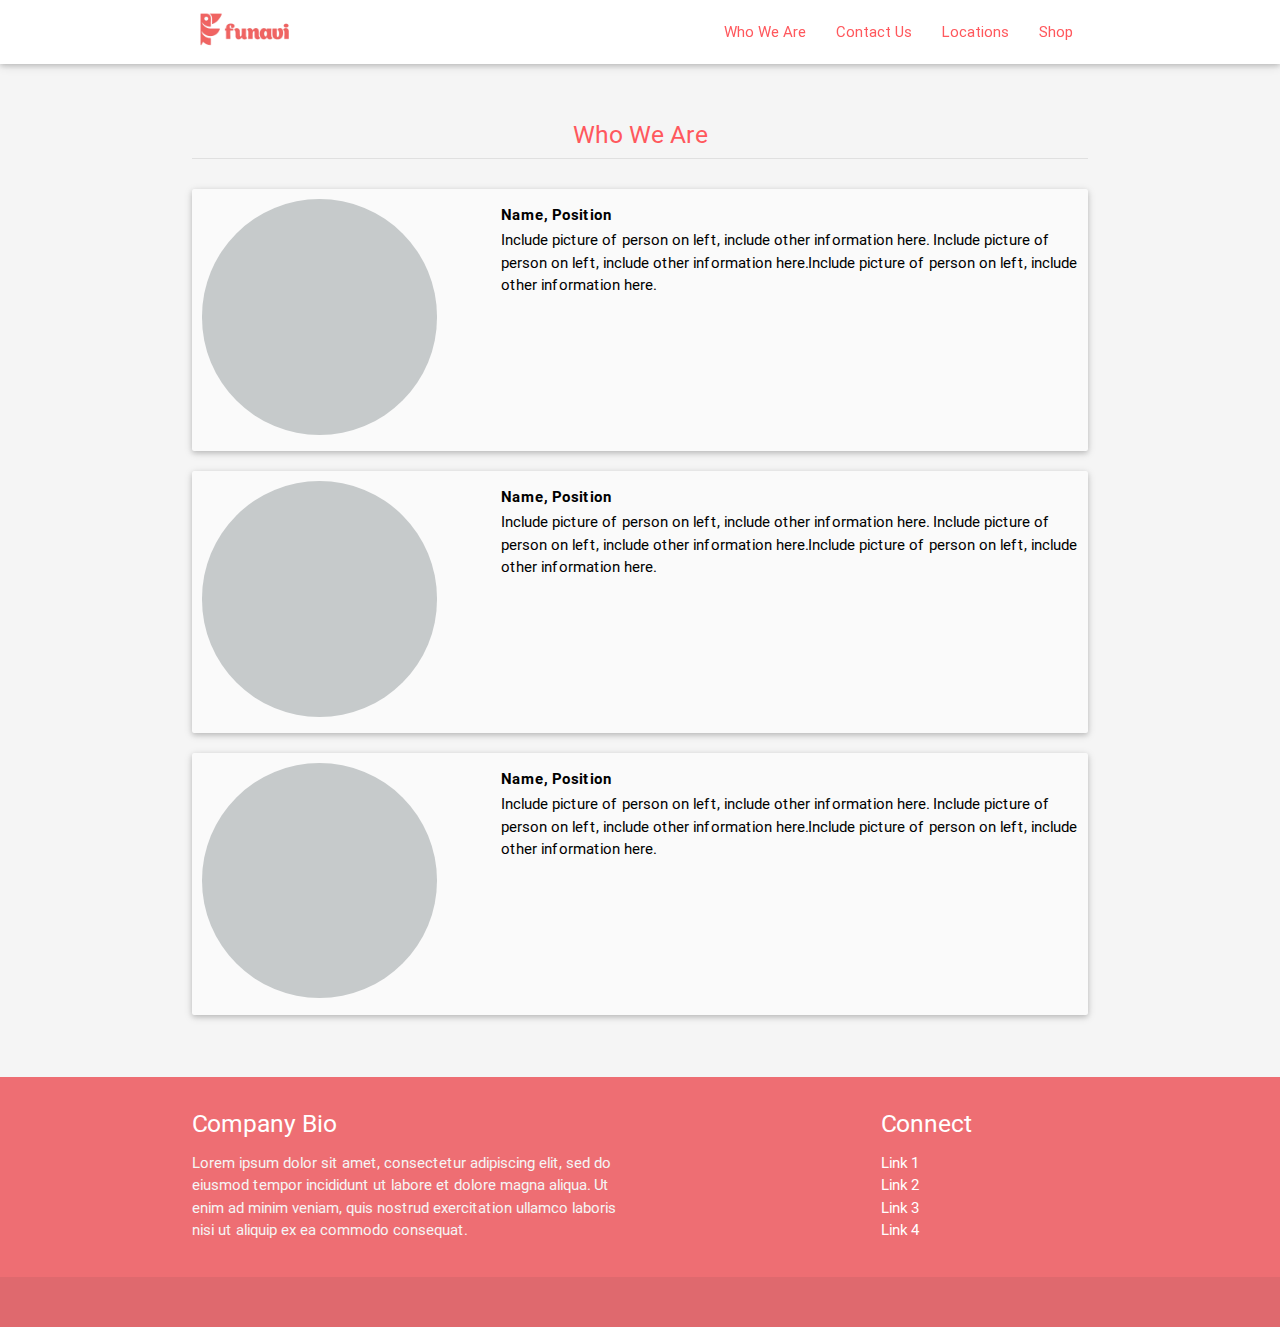
<file: static/about.html>
<!DOCTYPE html>
  <html>
    <head>
      <!--Import Google Icon Font-->
      <link href="http://fonts.googleapis.com/icon?family=Material+Icons" rel="stylesheet">
      <!--Import materialize.css-->
      <link type="text/css" rel="stylesheet" href="../css/materialize.min.css"  media="screen,projection"/>
      <link rel="stylesheet" type="text/css" href="../css/custom.css">

      <!--Import jQuery before materialize.js-->
      <!--Let browser know website is optimized for mobile-->
      <meta name="viewport" content="width=device-width, initial-scale=1.0"/>

    </head>

    <body class="grey lighten-4"> <!--grey lighten-4 -->
      
    <div class="navbar-fixed" id="navbar">
        <nav class ="white" role="navigation">
        
            <div class="nav-wrapper container">
              <a href="index2.html"><img class="responsive-img" width="100" height="100" src="../img/icon-trans6.png"></a>

            <!--<a id="logo-container" href="#" class="brand-logo brown-text text-darken-3"><img src="img/icon-trans.jpg" width="100" height="100" class="responsive-img"></a> -->
            
            <ul id="logo-container" class="right hide-on-med-and-down"> 
                <li>
                  <a href="about.html" class="changeable-color">Who We Are</a>
                </li>
                <li>
                  <a href="contact.html" class=" changeable-color">Contact Us</a>
                </li>
                <li>
                  <a class='dropdown-button changeable-color' data-beloworigin="true" href='#' data-activates='dropdown1' data-hover='true'>Locations</a>

                  <ul id='dropdown1' class='dropdown-content changeable-color'>
                    <li><a href="#" class="changeable-color" >China</a></li>
                    <li><a href="#" class="changeable-color">Los Angelos</a></li>
                    <li><a href="#" class="changeable-color">Australia</a></li>
                    <li><a href="#" class="changeable-color">Canada</a></li>
                  </ul>
                </li>
                <li>
                  <a href="#" class=" changeable-color">Shop</a>
                </li>
                </ul>               
            </div>
        </nav>  
        </div>
          
    

        <br>
        <br>
    <div class="container grey lighten-4">

        <h5 class="changeable-color center lighten">Who We Are</h5>
        <div class="divider"> </div>
         <br>
         <!--
        <div class="row">
          <div class="col s6">
            <div class="card grey lighten-5 z-depth-1 hoverable">
              <div class="row" style="padding: 10px">
                <div class="col s4">
                  <img src="../img/filler-back.jpg" alt="" class="circle responsive-img" > 
                </div>
                <div class="col s8">
                  <span class="black-text">
                    <h6><b>Name, Position</b></h6>
                    Include picture of person on left, include other information here. Include picture of person on left, include other information here.Include picture of person on left, include other information here.
                  </span>
                </div>
              </div>
            </div>
          </div>
          <div class="col s6">
            <div class="card grey lighten-5 z-depth-1 hoverable">
              <div class="row" style="padding: 10px">
                <div class="col s4">
                  <img src="../img/filler-back.jpg" alt="" class="circle responsive-img" >  
                </div>
                <div class="col s8">
                  <span class="black-text">
                    <h6><b>Name, Position</b></h6>
                    Include picture of person on left, include other information here. Include picture of person on left, include other information here.Include picture of person on left, include other information here.
                  </span>
                </div>
              </div>
            </div>
          </div>
        </div>

        <div class="row">
          <div class="col s6">
            <div class="card grey lighten-5 z-depth-1 hoverable">
              <div class="row" style="padding: 10px">
                <div class="col s4">
                  <img src="../img/filler-back.jpg" alt="" class="circle responsive-img" > 
                </div>
                <div class="col s8">
                  <span class="black-text">
                    <h6><b>Name, Position</b></h6>
                    Include picture of person on left, include other information here. Include picture of person on left, include other information here.Include picture of person on left, include other information here.
                  </span>
                </div>
              </div>
            </div>
          </div>
          <div class="col s6">
            <div class="card grey lighten-5 z-depth-1 hoverable">
              <div class="row" style="padding: 10px">
                <div class="col s4">
                  <img src="../img/filler-back.jpg" alt="" class="circle responsive-img" >                
                </div>
                <div class="col s8">
                  <span class="black-text">
                    <h6><b>Name, Position</b></h6>
                    Include picture of person on left, include other information here. Include picture of person on left, include other information here.Include picture of person on left, include other information here.
                  </span>
                </div>
              </div>
            </div>
          </div>
        </div>
      -->
        
          <div class="col s6">
            <div class="card grey lighten-5 z-depth-1 hoverable">
              <div class="row" style="padding: 10px">
                <div class="col s4">
                  <img src="../img/filler-back.jpg" alt="" class="circle responsive-img" > 
                </div>
                <div class="col s8">
                  <span class="black-text">
                    <h6><b>Name, Position</b></h6>
                    Include picture of person on left, include other information here. Include picture of person on left, include other information here.Include picture of person on left, include other information here.
                  </span>
                </div>
              </div>
            </div>
          </div>
          <div class="col s6">
            <div class="card grey lighten-5 z-depth-1 hoverable">
              <div class="row" style="padding: 10px">
                <div class="col s4">
                  <img src="../img/filler-back.jpg" alt="" class="circle responsive-img" >                  
                </div>
                <div class="col s8">
                  <span class="black-text">
                    <h6><b>Name, Position</b></h6>
                    Include picture of person on left, include other information here. Include picture of person on left, include other information here.Include picture of person on left, include other information here.
                  </span>
                </div>
              </div>
            </div>
          </div>
          <div class="col s6">
            <div class="card grey lighten-5 z-depth-1 hoverable">
              <div class="row" style="padding: 10px">
                <div class="col s4">
                  <img src="../img/filler-back.jpg" alt="" class="circle responsive-img" > 
                </div>
                <div class="col s8">
                  <span class="black-text">
                    <h6><b>Name, Position</b></h6>
                    Include picture of person on left, include other information here. Include picture of person on left, include other information here.Include picture of person on left, include other information here.
                  </span>
                </div>
              </div>
            </div>
          </div>
        

    </div>

        
    <br>


    <footer class="page-footer changeable-color"> <!-- brown lighten-2 -->
    <div class="container">
      <div class="row">
        <div class="col l6 s12">
          <h5 class="white-text">Company Bio</h5>
          <p class="grey-text text-lighten-4">Lorem ipsum dolor sit amet, consectetur adipiscing elit, sed do eiusmod tempor incididunt ut labore et dolore magna aliqua. Ut enim ad minim veniam, quis nostrud exercitation ullamco laboris nisi ut aliquip ex ea commodo consequat.</p>


        </div>
        <div class="col l3 s12 valign-wrapper">
          <div class="divider"></div>
          
        </div>
        <div class="col l3 s12">
          <h5 class="white-text">Connect</h5>
          <ul>
            <li><a class="white-text" href="#!">Link 1</a></li>
            <li><a class="white-text" href="#!">Link 2</a></li>
            <li><a class="white-text" href="#!">Link 3</a></li>
            <li><a class="white-text" href="#!">Link 4</a></li>
          </ul>
        </div>
      </div>
    </div>
    <div class="footer-copyright">
      <div class="container">
      
      </div>
    </div>    

    <script type="text/javascript" src="../js/jquery-3.0.0.min.js"></script>
      <script type="text/javascript" src="https://code.jquery.com/jquery-2.1.1.min.js"></script>
      
      <script type="text/javascript" src="../js/materialize.min.js"></script>
      <script type="text/javascript" src="../js/init.js"></script>
  
      
    </body>
  
  </html>
</file>
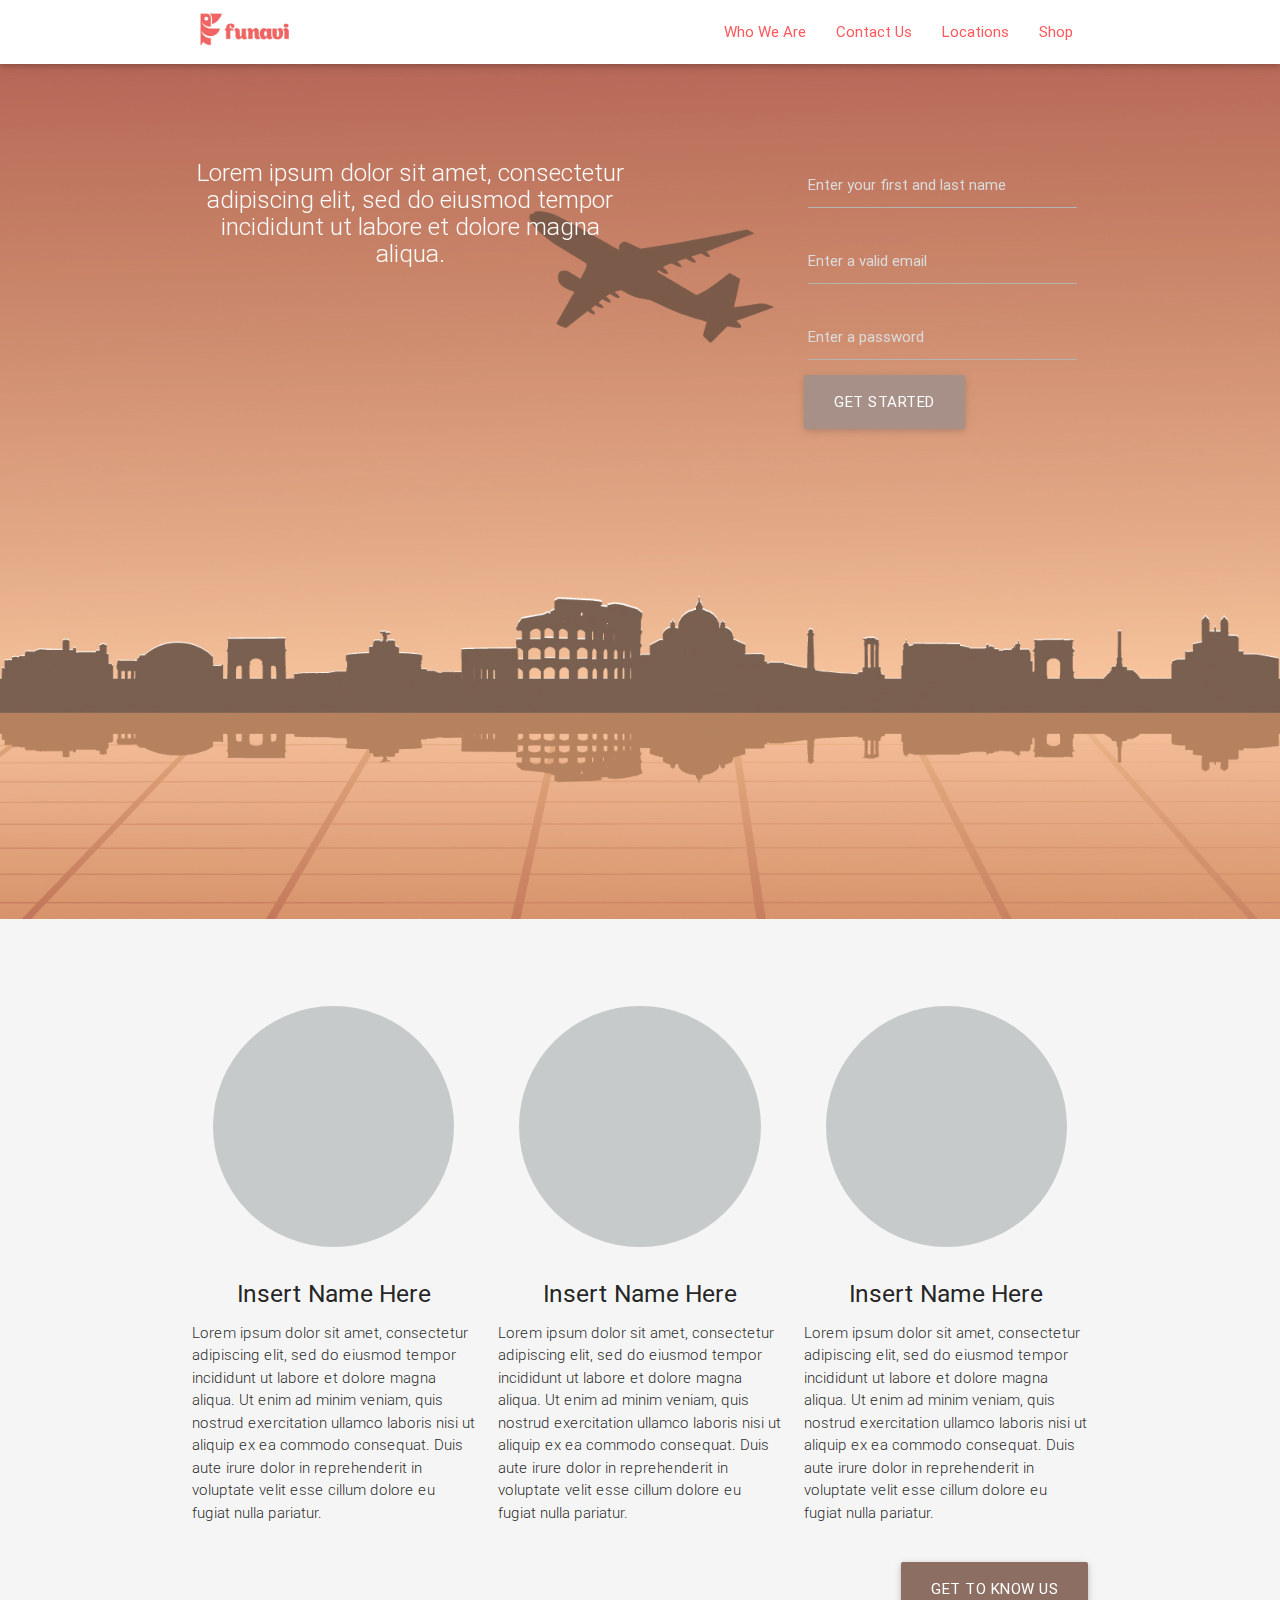
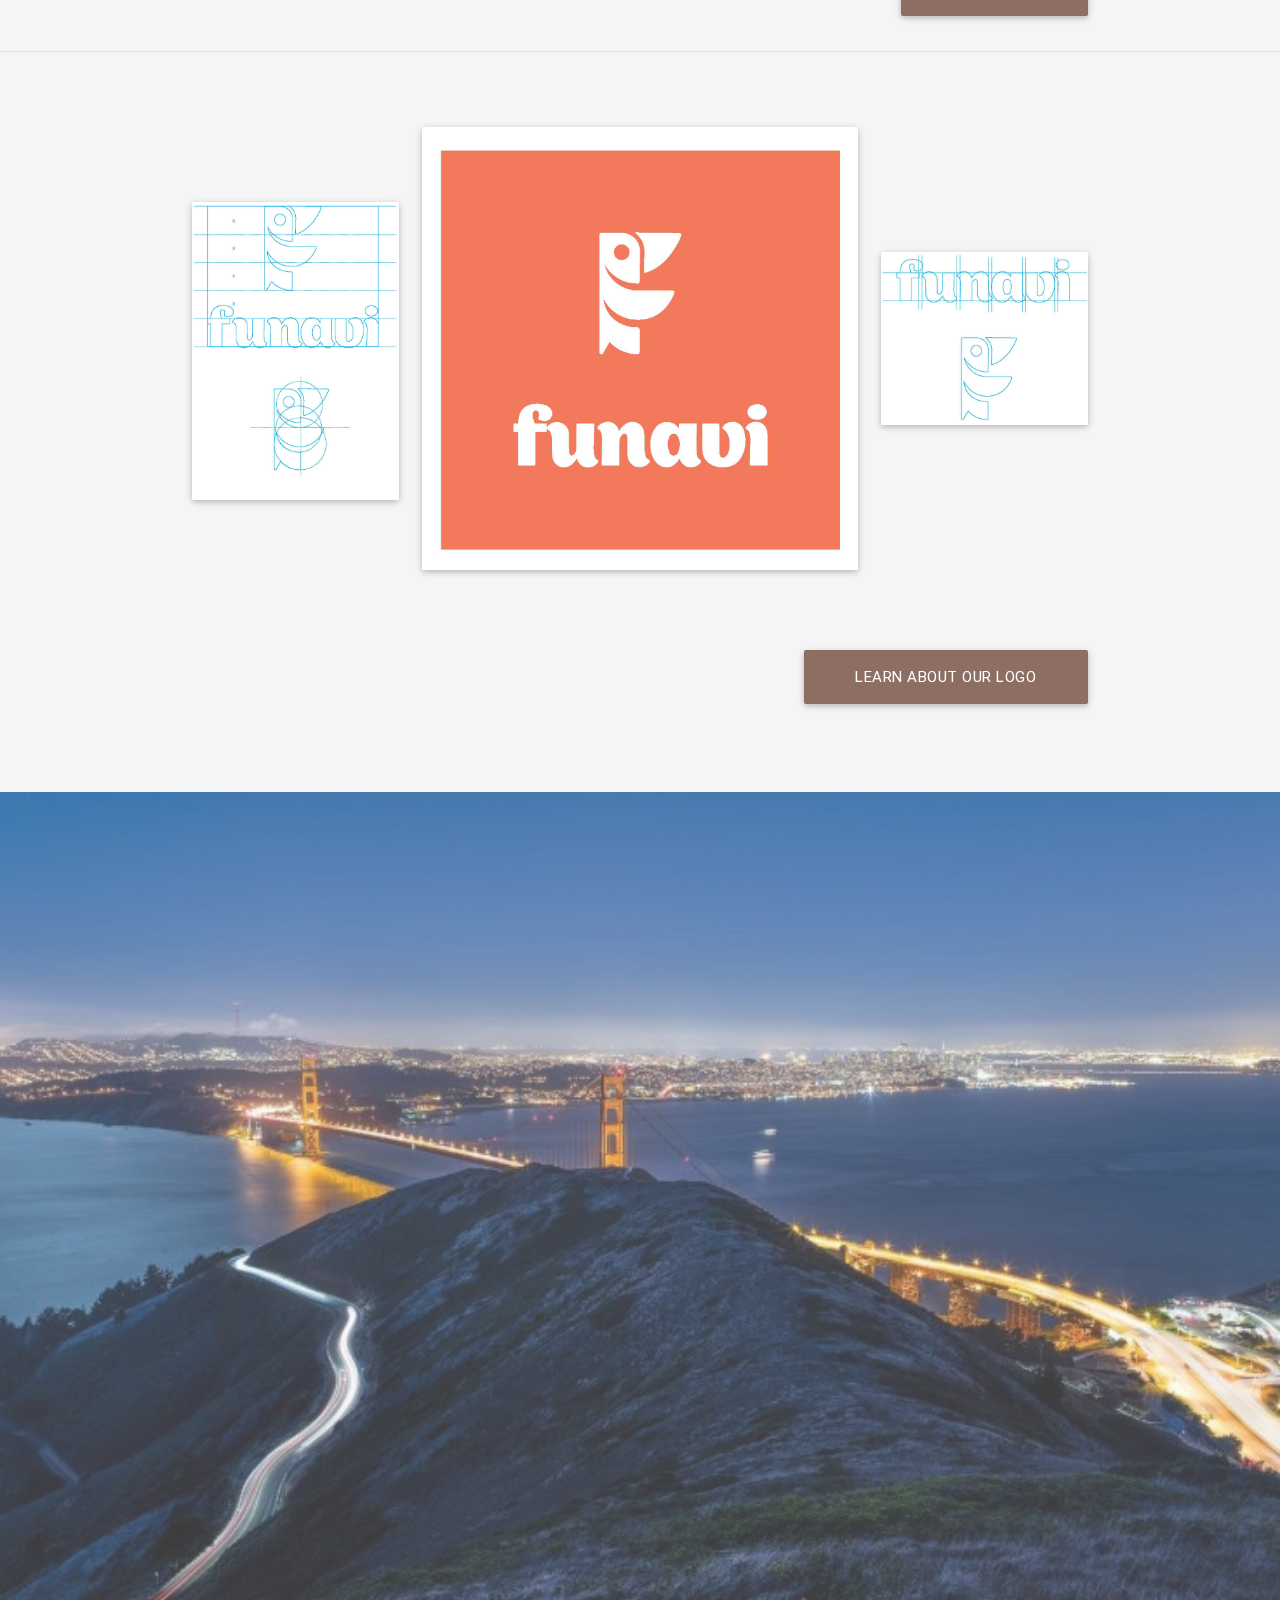
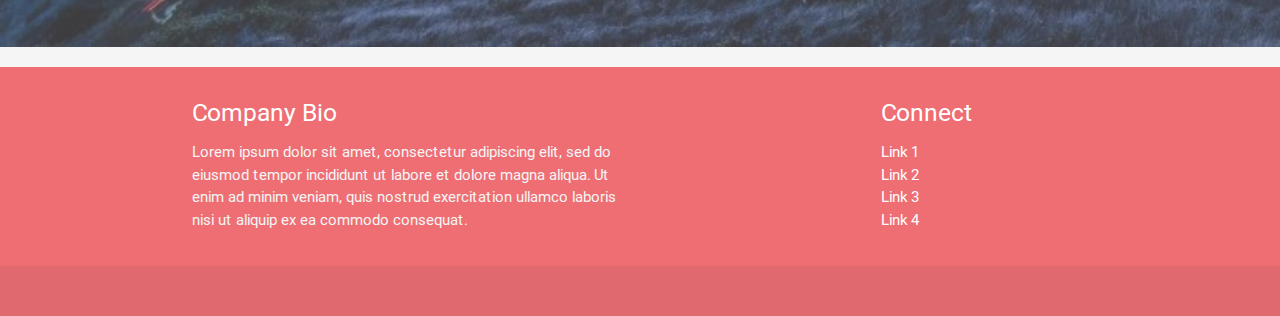
<file: static/index2.html>
<!DOCTYPE html>
  <html>
    <head>
      <!--Import Google Icon Font-->
      <link href="http://fonts.googleapis.com/icon?family=Material+Icons" rel="stylesheet">
      <!--Import materialize.css-->
      <link type="text/css" rel="stylesheet" href="../css/materialize.min.css"  media="screen,projection"/>
      <link rel="stylesheet" type="text/css" href="../css/custom.css">

      <!--Import jQuery before materialize.js-->
      
      
      
      <!--Let browser know website is optimized for mobile-->
      <meta name="viewport" content="width=device-width, initial-scale=1.0"/>

    </head>

    <body class="grey lighten-4"> <!--grey lighten-4 -->
    	
    <div class="navbar-fixed" id="navbar">
        <nav class ="white" role="navigation">
        
            <div class="nav-wrapper container">
              <a href="index2.html"><img class="responsive-img" width="100" height="100" src="../img/icon-trans6.png"></a>

            <!--<a id="logo-container" href="#" class="brand-logo brown-text text-darken-3"><img src="img/icon-trans.jpg" width="100" height="100" class="responsive-img"></a> -->
            
            <ul id="logo-container" class="right hide-on-med-and-down"> 
                <li>
                  <a href="about.html" class="changeable-color">Who We Are</a>
                </li>
                <li>
                  <a href="contact.html" class=" changeable-color">Contact Us</a>
                </li>
                <li>
                  <a class='dropdown-button changeable-color' data-beloworigin="true" href='#' data-activates='dropdown1' data-hover='true'>Locations</a>

                  <ul id='dropdown1' class='dropdown-content changeable-color'>
                    <li><a href="#" class="changeable-color">China</a></li>
                    <li><a href="#" class="changeable-color">Los Angelos</a></li>
                    <li><a href="#" class="changeable-color">Australia</a></li>
                    <li><a href="#" class="changeable-color">Canada</a></li>
                  </ul>

                </li>
                <li>
                  <a href="#" class=" changeable-color">Shop</a>
                </li>
                </ul>               
            </div>
        </nav>  
        </div>
        	
		<div id="index-banner" class="parallax-container white">
    <div class="section no-pad-bot">
      <div class="container">
        <br><br><br>
        <!---->

          <div class="row">
            <div class="col s6">
              <div class="row center">

                <h5 class="header col s12 white-text light">Lorem ipsum dolor sit amet, consectetur adipiscing elit, sed do eiusmod tempor incididunt ut labore et dolore magna aliqua. </h5>
              </div>  
            </div>

          <form class="col s6">
            
              <div class="input-field col s8 offset-s4">
                <input placeholder="Enter your first and last name" id="first_name" type="text" class="validate white-text" >
                <label for="first_name" class="brown-text text-darken-4" ></label>
              </div>
            
              <div class="input-field col s8 offset-s4">
                <input placeholder="Enter a valid email" id="email" type="email" class="validate white-text">
                <label for="email"></label>
              </div>
            
              <div class="input-field col s8 offset-s4">
                <input placeholder="Enter a password" id="password" type="password" class="validate white-text">
                <label for="password"></label>
              </div>
            
          <div class="row">
            <div class="col s8 offset-s4">
                  <a href="#" id="download-button" class="btn-large waves-effect waves-light brown lighten-1">Get Started</a>
              </div>
          </div>            
          </form>
        </div>

        <br><br>

      </div>
    </div>
    <div class="parallax"><img class="responsive-img" src="../img/plane-bkg2.jpg"></div>
  </div>

  <br> <br>

  <div class="container">
    <div class="section">

      <!--   Icon Section   -->
      <div class="row">
        <div class="col s4">
          <div class="icon-block">
            <h2 class="center changeable-color"><img src="../img/filler-back.jpg" class="circle responsive-img"></h2>
            <h5 class="center">Insert Name Here</h5>

            <p class="light">Lorem ipsum dolor sit amet, consectetur adipiscing elit, sed do eiusmod tempor incididunt ut labore et dolore magna aliqua. Ut enim ad minim veniam, quis nostrud exercitation ullamco laboris nisi ut aliquip ex ea commodo consequat. Duis aute irure dolor in reprehenderit in voluptate velit esse cillum dolore eu fugiat nulla pariatur. </p>
          </div>
        </div>


        <div class="col s4 ">
          <div class="icon-block">
            <h2 class="center changeable-color"><img src="../img/filler-back.jpg" class="circle responsive-img"></h2>
            <h5 class="center">Insert Name Here</h5>

            <p class="light">Lorem ipsum dolor sit amet, consectetur adipiscing elit, sed do eiusmod tempor incididunt ut labore et dolore magna aliqua. Ut enim ad minim veniam, quis nostrud exercitation ullamco laboris nisi ut aliquip ex ea commodo consequat. Duis aute irure dolor in reprehenderit in voluptate velit esse cillum dolore eu fugiat nulla pariatur. </p>
          </div>
        </div>

        <div class="col s4">
          <div class="icon-block">
            <h2 class="center changeable-color"><img src="../img/filler-back.jpg" class="circle responsive-img"></h2>
            <h5 class="center">Insert Name Here</h5>

            <p class="light">Lorem ipsum dolor sit amet, consectetur adipiscing elit, sed do eiusmod tempor incididunt ut labore et dolore magna aliqua. Ut enim ad minim veniam, quis nostrud exercitation ullamco laboris nisi ut aliquip ex ea commodo consequat. Duis aute irure dolor in reprehenderit in voluptate velit esse cillum dolore eu fugiat nulla pariatur. </p>
          </div>

          <br>

          <a href="#" id="download-button" class="btn-large waves-effect waves-light brown lighten-1 right">Get to know us</a>
        </div>
      </div>
        
      </div>

  </div>

  <div class="divider changeable-color" id="file-2"></div>
  <br><br><br>
  <div class="container">
    <div class="row">
          <div class="col s3" style="padding-top: 75px">
            <div class="card">
              <div class="card-image" >
                <img src="../img/Combined1.jpg" class="materialboxed">
                
              </div>
            </div>
          </div>
          <div class="col s6">
            <div class="card">
              <div class="card-image">
                <img src="../img/file-page7-changed.jpg"  class="materialboxed" >
                
              </div>
            </div>
          </div>
          <div class="col s3" style="padding-top: 125px">
            <div class="card">
              <div class="card-image">
                <img src="../img/Combined2.jpg" class="materialboxed">
                
              </div>
            </div>
          </div>
          
      </div>
      <br><br>
      <div class="row">
        <div class="col s4 push-s8">
          <a href="#" id="download-button" class="btn-large waves-effect waves-light brown lighten-1 right">Learn about our logo represents</a>
        </div>
      </div>
  </div>
  <br><br><br>
  <div id="index-banner" class="parallax-container white">
    <div class="section no-pad-bot">
      <div class="container">
        <br><br><br>
        <!---->
        <br><br>

      </div>
    </div>
    <div class="parallax"><img class="responsive-img" src="../img/city-bkg.jpg"></div>
  </div>

  <footer class="page-footer changeable-color"> <!-- brown lighten-2 -->
    <div class="container">
      <div class="row">
        <div class="col l6 s12">
          <h5 class="white-text">Company Bio</h5>
          <p class="grey-text text-lighten-4">Lorem ipsum dolor sit amet, consectetur adipiscing elit, sed do eiusmod tempor incididunt ut labore et dolore magna aliqua. Ut enim ad minim veniam, quis nostrud exercitation ullamco laboris nisi ut aliquip ex ea commodo consequat.</p>


        </div>
        <div class="col l3 s12 valign-wrapper">
          <div class="divider"></div>
          
        </div>
        <div class="col l3 s12">
          <h5 class="white-text">Connect</h5>
          <ul>
            <li><a class="white-text" href="#!">Link 1</a></li>
            <li><a class="white-text" href="#!">Link 2</a></li>
            <li><a class="white-text" href="#!">Link 3</a></li>
            <li><a class="white-text" href="#!">Link 4</a></li>
          </ul>
        </div>
      </div>
    </div>
    <div class="footer-copyright">
      <div class="container">
      
      </div>
    </div>  

        
        
    </div>  

    <script type="text/javascript" src="../js/jquery-3.0.0.min.js"></script>
      <script type="text/javascript" src="https://code.jquery.com/jquery-2.1.1.min.js"></script>
      
      <script type="text/javascript" src="../js/materialize.min.js"></script>
      <script type="text/javascript" src="../js/init.js"></script>
  
      
    </body>
  </html>
</file>
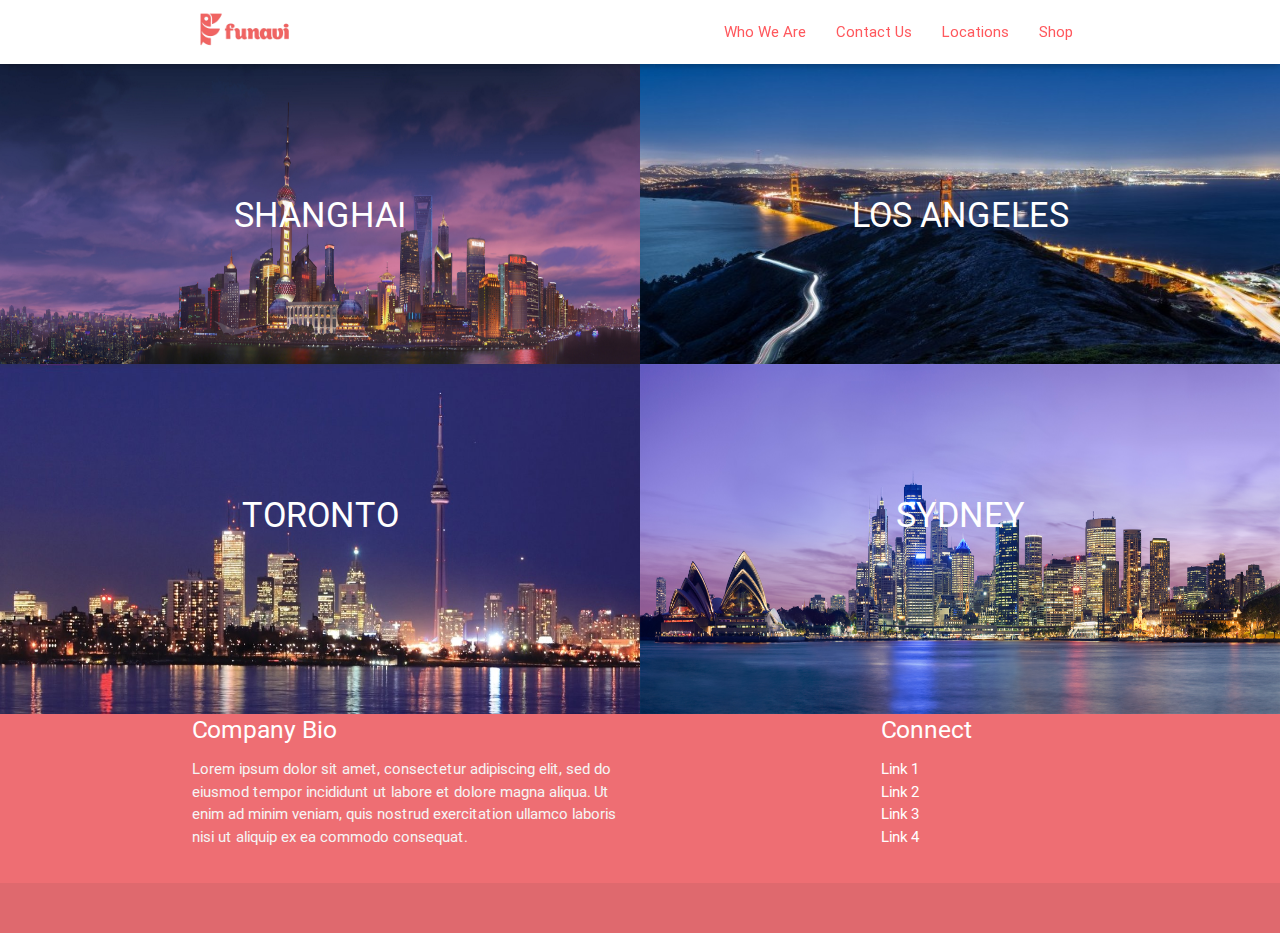
<file: static/locations.html>
<!DOCTYPE html>
  <html>
    <head>
      <!--Import Google Icon Font-->
      <link href="http://fonts.googleapis.com/icon?family=Material+Icons" rel="stylesheet">
      <!--Import materialize.css-->
      <link type="text/css" rel="stylesheet" href="../css/materialize.min.css"  media="screen,projection"/>
      <link rel="stylesheet" type="text/css" href="../css/custom.css">

      <!--Import jQuery before materialize.js-->
      <!--Let browser know website is optimized for mobile-->
      <meta name="viewport" content="width=device-width, initial-scale=1.0"/>

    </head>

    <body class="grey lighten-4"> <!--grey lighten-4 -->
      
    <div class="navbar-fixed" id="navbar">
        <nav class ="white" role="navigation">
        
            <div class="nav-wrapper container">
              <img class="responsive-img" width="100" height="100" src="../img/icon-trans6.png">

            <!--<a id="logo-container" href="#" class="brand-logo brown-text text-darken-3"><img src="img/icon-trans.jpg" width="100" height="100" class="responsive-img"></a> -->
            
            <ul id="logo-container" class="right hide-on-med-and-down"> 
                <li>
                  <a href="#" class="changeable-color">Who We Are</a>
                </li>
                <li>
                  <a href="#" class=" changeable-color">Contact Us</a>
                </li>
                <li>
                  <a href="#" class="changeable-color">Locations</a>
                </li>
                <li>
                  <a href="#" class=" changeable-color">Shop</a>
                </li>
                </ul>               
            </div>
        </nav>  
        </div>
          
    

  <div class="locations-container">
    <div class="row full-width">
      <div class="locations-col s6">
        <div class="locations-card ">
          <div class="card-image portrait hoverable">
            <img height="350" src="../img/shanghai-bkg.jpg" class="">  
            <div class="location-card-title"><h4 class="center">SHANGHAI</h4></div>
          </div>
        </div>
      </div>
      <div class="locations-col s6">
        <div class="locations-card hoverable">
          <div class="card-image portrait">
            <img width="640" height="350" src="../img/city-bkg.jpg" class="">  
            <div class="location-card-title"><h4 class="center">LOS ANGELES</h4></div>
          </div>
        </div>
      </div>
    </div>

    <div class="row full-width">
      <div class="locations-col s6">
        <div class="locations-card hoverable">
          <div class="card-image portrait">
            <img width="640" height="350" src="../img/toronto-bkg.jpg" class="">  
            <div class="location-card-title"><h4 class="center">TORONTO</h4></div>
          </div>
        </div>
      </div>
      <div class="locations-col s6">
        <div class="locations-card hoverable">
          <div class="card-image portrait">
            <img width="640" height="350" src="../img/sydney-bkg.jpg" class="">  
            <div class="location-card-title"><h4 class="center">SYDNEY</h4></div>
          </div>
        </div>
      </div>
    </div>
  </div>
    


    <footer class="page-footer changeable-color"> <!-- brown lighten-2 -->
    <div class="container">
      <div class="row">
        <div class="col l6 s12">
          <h5 class="white-text">Company Bio</h5>
          <p class="grey-text text-lighten-4">Lorem ipsum dolor sit amet, consectetur adipiscing elit, sed do eiusmod tempor incididunt ut labore et dolore magna aliqua. Ut enim ad minim veniam, quis nostrud exercitation ullamco laboris nisi ut aliquip ex ea commodo consequat.</p>


        </div>
        <div class="col l3 s12 valign-wrapper">
          <div class="divider"></div>
          
        </div>
        <div class="col l3 s12">
          <h5 class="white-text">Connect</h5>
          <ul>
            <li><a class="white-text" href="#!">Link 1</a></li>
            <li><a class="white-text" href="#!">Link 2</a></li>
            <li><a class="white-text" href="#!">Link 3</a></li>
            <li><a class="white-text" href="#!">Link 4</a></li>
          </ul>
        </div>
      </div>
    </div>
    <div class="footer-copyright">
      <div class="container">
      
      </div>
    </div>  

    <script type="text/javascript" src="../js/jquery-3.0.0.min.js"></script>
      <script type="text/javascript" src="https://code.jquery.com/jquery-2.1.1.min.js"></script>
      
      <script type="text/javascript" src="../js/materialize.min.js"></script>
      <script type="text/javascript" src="../js/init.js"></script>
  
      
    </body>
  
  </html>
</file>
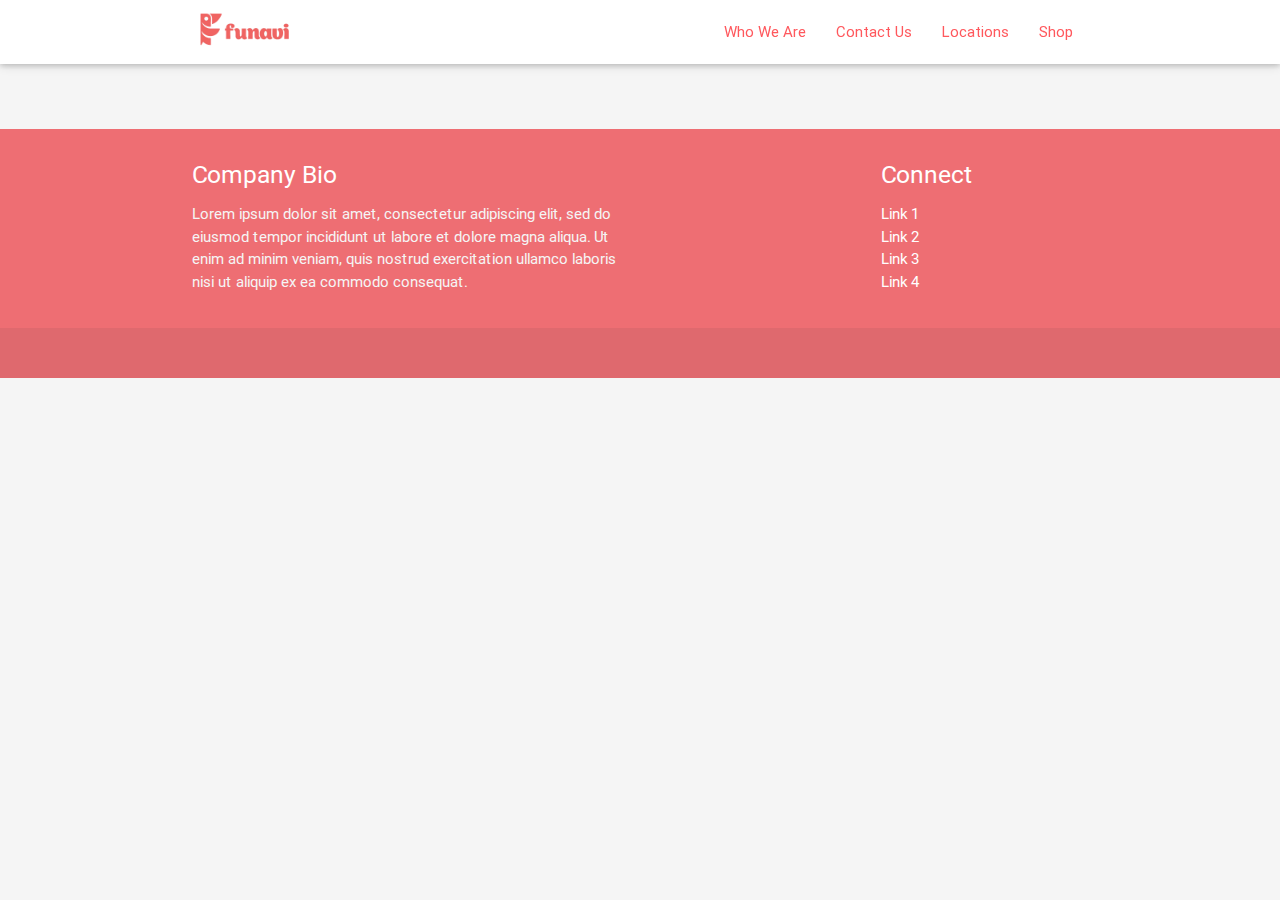
<file: static/template.html>
<!DOCTYPE html>
  <html>
    <head>
      <!--Import Google Icon Font-->
      <link href="http://fonts.googleapis.com/icon?family=Material+Icons" rel="stylesheet">
      <!--Import materialize.css-->
      <link type="text/css" rel="stylesheet" href="../css/materialize.min.css"  media="screen,projection"/>
      <link rel="stylesheet" type="text/css" href="../css/custom.css">

      <!--Import jQuery before materialize.js-->
      <!--Let browser know website is optimized for mobile-->
      <meta name="viewport" content="width=device-width, initial-scale=1.0"/>

    </head>

    <body class="grey lighten-4"> <!--grey lighten-4 -->
      
    <div class="navbar-fixed" id="navbar">
        <nav class ="white" role="navigation">
        
            <div class="nav-wrapper container">
              <img class="responsive-img" width="100" height="100" src="../img/icon-trans6.png">

            <!--<a id="logo-container" href="#" class="brand-logo brown-text text-darken-3"><img src="img/icon-trans.jpg" width="100" height="100" class="responsive-img"></a> -->
            
            <ul id="logo-container" class="right hide-on-med-and-down"> 
                <li>
                  <a href="#" class="changeable-color">Who We Are</a>
                </li>
                <li>
                  <a href="#" class=" changeable-color">Contact Us</a>
                </li>
                <li>
                  <a href="#" class="changeable-color">Locations</a>
                </li>
                <li>
                  <a href="#" class=" changeable-color">Shop</a>
                </li>
                </ul>               
            </div>
        </nav>  
        </div>
          
    

  <br> <br>

    <div class="container white z-depth-1">
         
        
    </div>
    <footer class="page-footer changeable-color"> <!-- brown lighten-2 -->
    <div class="container">
      <div class="row">
        <div class="col l6 s12">
          <h5 class="white-text">Company Bio</h5>
          <p class="grey-text text-lighten-4">Lorem ipsum dolor sit amet, consectetur adipiscing elit, sed do eiusmod tempor incididunt ut labore et dolore magna aliqua. Ut enim ad minim veniam, quis nostrud exercitation ullamco laboris nisi ut aliquip ex ea commodo consequat.</p>


        </div>
        <div class="col l3 s12 valign-wrapper">
          <div class="divider"></div>
          
        </div>
        <div class="col l3 s12">
          <h5 class="white-text">Connect</h5>
          <ul>
            <li><a class="white-text" href="#!">Link 1</a></li>
            <li><a class="white-text" href="#!">Link 2</a></li>
            <li><a class="white-text" href="#!">Link 3</a></li>
            <li><a class="white-text" href="#!">Link 4</a></li>
          </ul>
        </div>
      </div>
    </div>
    <div class="footer-copyright">
      <div class="container">
      
      </div>
    </div>  

    <script type="text/javascript" src="../js/jquery-3.0.0.min.js"></script>
      <script type="text/javascript" src="https://code.jquery.com/jquery-2.1.1.min.js"></script>
      
      <script type="text/javascript" src="../js/materialize.min.js"></script>
      <script type="text/javascript" src="../js/init.js"></script>
  
      
    </body>
  
  </html>
</file>
<file: css/custom.css>
.bkg-color {
	
	
	
	background-color: #ffffff; 
	background-color:#ff585d;
}

.img-cont {
	max-width: 80%;
	height: 40%;
}

.changeable-color {
	color: #ff585d;
	text-decoration-color: #ff585d;
}

.custom-cont {
	height: ;
}
</file>
